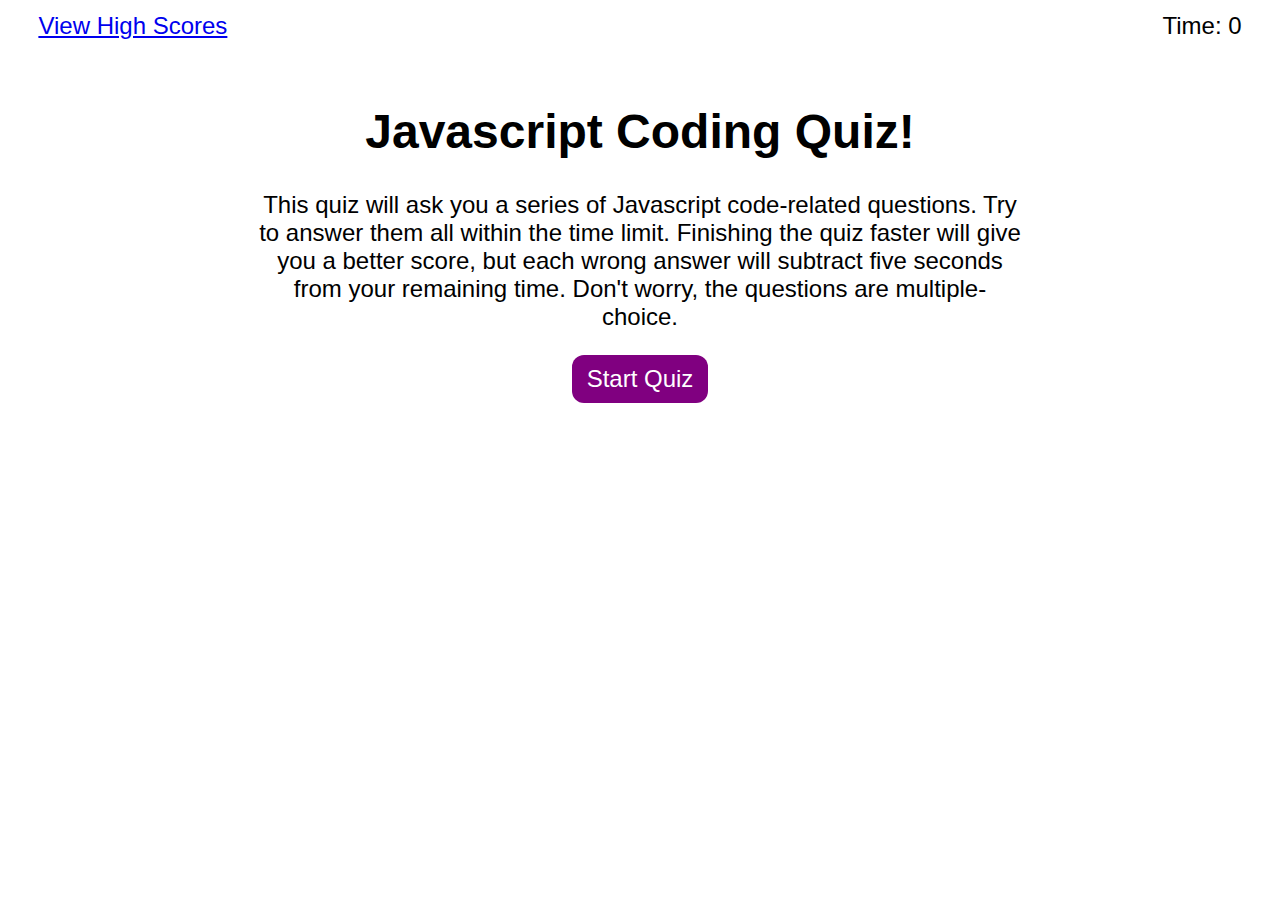
<file: index.html>
<!DOCTYPE html>
<html lang="en">

<head>
    <meta charset="UTF-8" />
    <meta name="viewport" content="width=device-width, initial-scale=1.0" />
    <meta http-equiv="X-UA-Compatible" content="ie=edge" />
    <title>Coding Quiz</title>
    <link rel="stylesheet" href="./assets/css/style.css" />
</head>

<body>
    <div class="top-banner">
        <a href="./highscores.html">View High Scores</a>
        <p>Time: <span id="timer"></span></p>
    </div>
    <!-- three divs, each containing a separate part of the game -->
    <!-- these will have their display styles changed to none when not in use -->
    <main>
        <div class="landing-part" id="landing">
            <h1>Javascript Coding Quiz!</h1>
            <p>
                This quiz will ask you a series of Javascript code-related questions.
                Try to answer them all within the time limit. Finishing the quiz faster
                will give you a better score, but each wrong answer will subtract five seconds
                from your remaining time. Don't worry, the questions are multiple-choice.
            </p>
            <button id="start-button">Start Quiz</button>
        </div>

        <div class="quiz-part" id="quiz">
            <h2 class="question" id="question"></h2>
            <!-- Answers go here in this list -->
            <ul class="answers" id="answers"></ul>
        </div>

        <div class="end-part" id="end">
            <h2>Your Quiz Has Ended!</h2>
            <p>
                You answered <span id="correct-answers"></span> questions correct out of 
                <span id="total-questions"></span>.
                <br />
                Time bonus: <span id="time-bonus"></span> seconds remaining.
                <br />
                Your final score is <span id="player-score"></span>.
            </p>
            <form id="submit-score-form">
                <label for="player-input">Enter Your Initials: </label>
                <input type="text" name="player-initials" id="player-input" placeholder="AA" />
                <button type="submit" class="to-high-scores">Submit</button>
            </form>
        </div>

        <!-- display whether previous answer was correct or incorrect -->
        <div class="ans-part" id="previous"></div>

    </main>
    <script src="./assets/js/quiz.js"></script>
</body>

</html>
<!-- Akram Sabbah -->
</file>
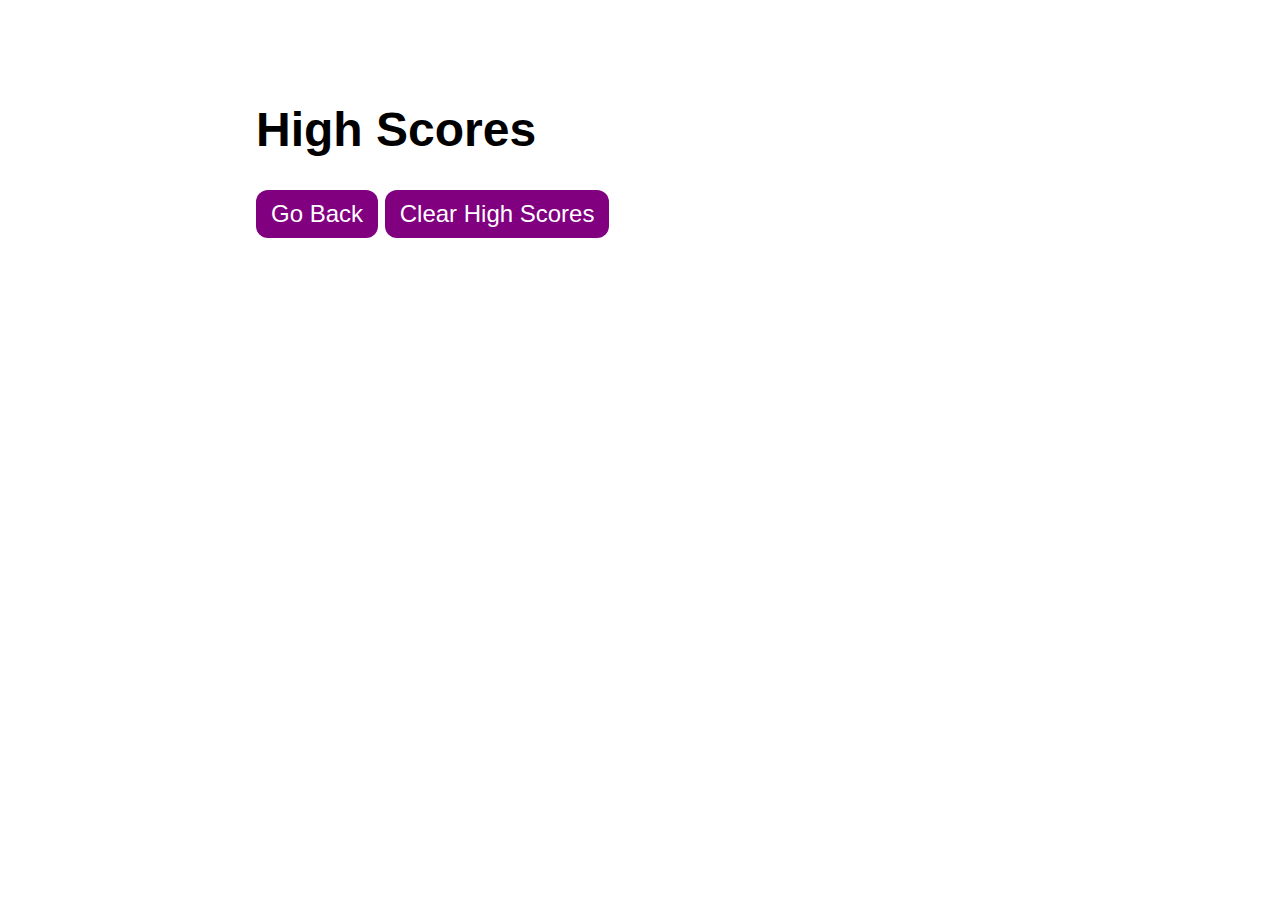
<file: highscores.html>
<!DOCTYPE html>
<html lang="en">

<head>
    <meta charset="UTF-8" />
    <meta name="viewport" content="width=device-width, initial-scale=1.0" />
    <meta http-equiv="X-UA-Compatible" content="ie=edge" />
    <title>High Scores - Coding Quiz</title>
    <link rel="stylesheet" href="./assets/css/style.css" />
</head>

<body>
    <!-- list scores on this page using localStorage -->
    <main class="scores-main">
        <h1>High Scores</h1>
        <ol id="scores"></ol>
        <div>
            <button id="go-back">Go Back</button>
            <button id="clear">Clear High Scores</button>
        </div>
    </main>
    <script src="./assets/js/scores.js"></script>
</body>

</html>

<!-- Akram Sabbah -->
</file>
<file: assets/css/style.css>
* {
    box-sizing: border-box;
}

:root {
    --primary: purple;
    --secondary: white;
    --tertiary: grey;
    --quaternary: mediumorchid;
    --bg-1: steelblue;
    --bg-2: cornflowerblue;
    /* font-size: 62.5%; */
}

body {
    margin: 0;
    padding: 0;
    font-size: x-large;
    font-family: Arial, Helvetica, sans-serif;
}

/* BEGIN TOP-BANNER STYLES */
.top-banner {
    margin: 12px 3%;
    display: flex;
    justify-content: space-between;
}

.top-banner p {
    margin: 0;
}
/* END TOP-BANNER STYLES */


/* BEGIN MAIN/MISC STYLES */
main {
    margin-top: 5%;
}

h2 {
    font-size: 2em;
}

button {
    outline: none;
    border: none;
    border-radius: 12px;
    padding: 10px 15px;
    font-size: 1em;
    background-color: var(--primary);
    color: var(--secondary);
}

button:hover {
    background-color: var(--quaternary);
}

.quiz-part, .end-part {
     display: none;
}
/* END MAIN/MISC STYLES */


/* BEGIN LANDING STYLES */
.landing-part {
    text-align: center;
    margin: 0 20%;
}
/* END LANDING STYLES */


/* BEGIN QUIZ STYLES */
.quiz-part {
    margin: 0 25%;
}

.quiz-part h2 {
    font-size: 1.5em;
    margin: 0;
}

.answers {
    display: inline-block;
    list-style: none;
    padding: 0;
    margin: 0.8em 0;
}

.answers li {
    padding: 2px 0;
}

.answers li button {
    width: 100%;
    text-align: left;
}
/* END QUIZ STYLES */


/* BEGIN FINISHING STYLES */
.end-part {
    margin: 0 25%;
}

.end-part h2 {
    margin-bottom: 0;
}

.end-part p {
    /* margin-top: 0; */
    line-height: 1.5;
}

form {
    margin-bottom: 0.8em;
}

form input {
    outline: none;
    padding: 8px 15px;
    font-size: 1em;
    border: 2px solid var(--tertiary);
    border-radius: 12px;
}
/* END FINISHING STYLES */


/* BEGIN PREVIOUS ANSWER/FADE OUT STYLES */
.ans-part {
    display: inline-block;
    margin: 0 25%;
    padding-right: 10%;
    color: var(--tertiary);
}

.fade-before {
    border-top: 3px solid var(--tertiary);
    opacity: 1;
    transition: opacity 1s ease-in;
}

.fade-after {
    opacity: 0;
}
/* END PREVIOUS ANSWER/FADE OUT STYLES */


/* BEGIN HIGH SCORES STYLES */
.scores-main {
    margin: 8% 20%;
}

.scores-main ol {
    list-style: none;
    padding: 0;
    counter-reset: score-count;
}

.score-item {
    background-color: var(--bg-1);
}

.score-item:nth-child(2n) {
    background-color: var(--bg-2);
}

.score-item::before {
    counter-increment: score-count;
    content: counter(score-count) ". ";
}
/* END HIGH SCORES STYLES */

/* Akram Sabbah */
</file>
